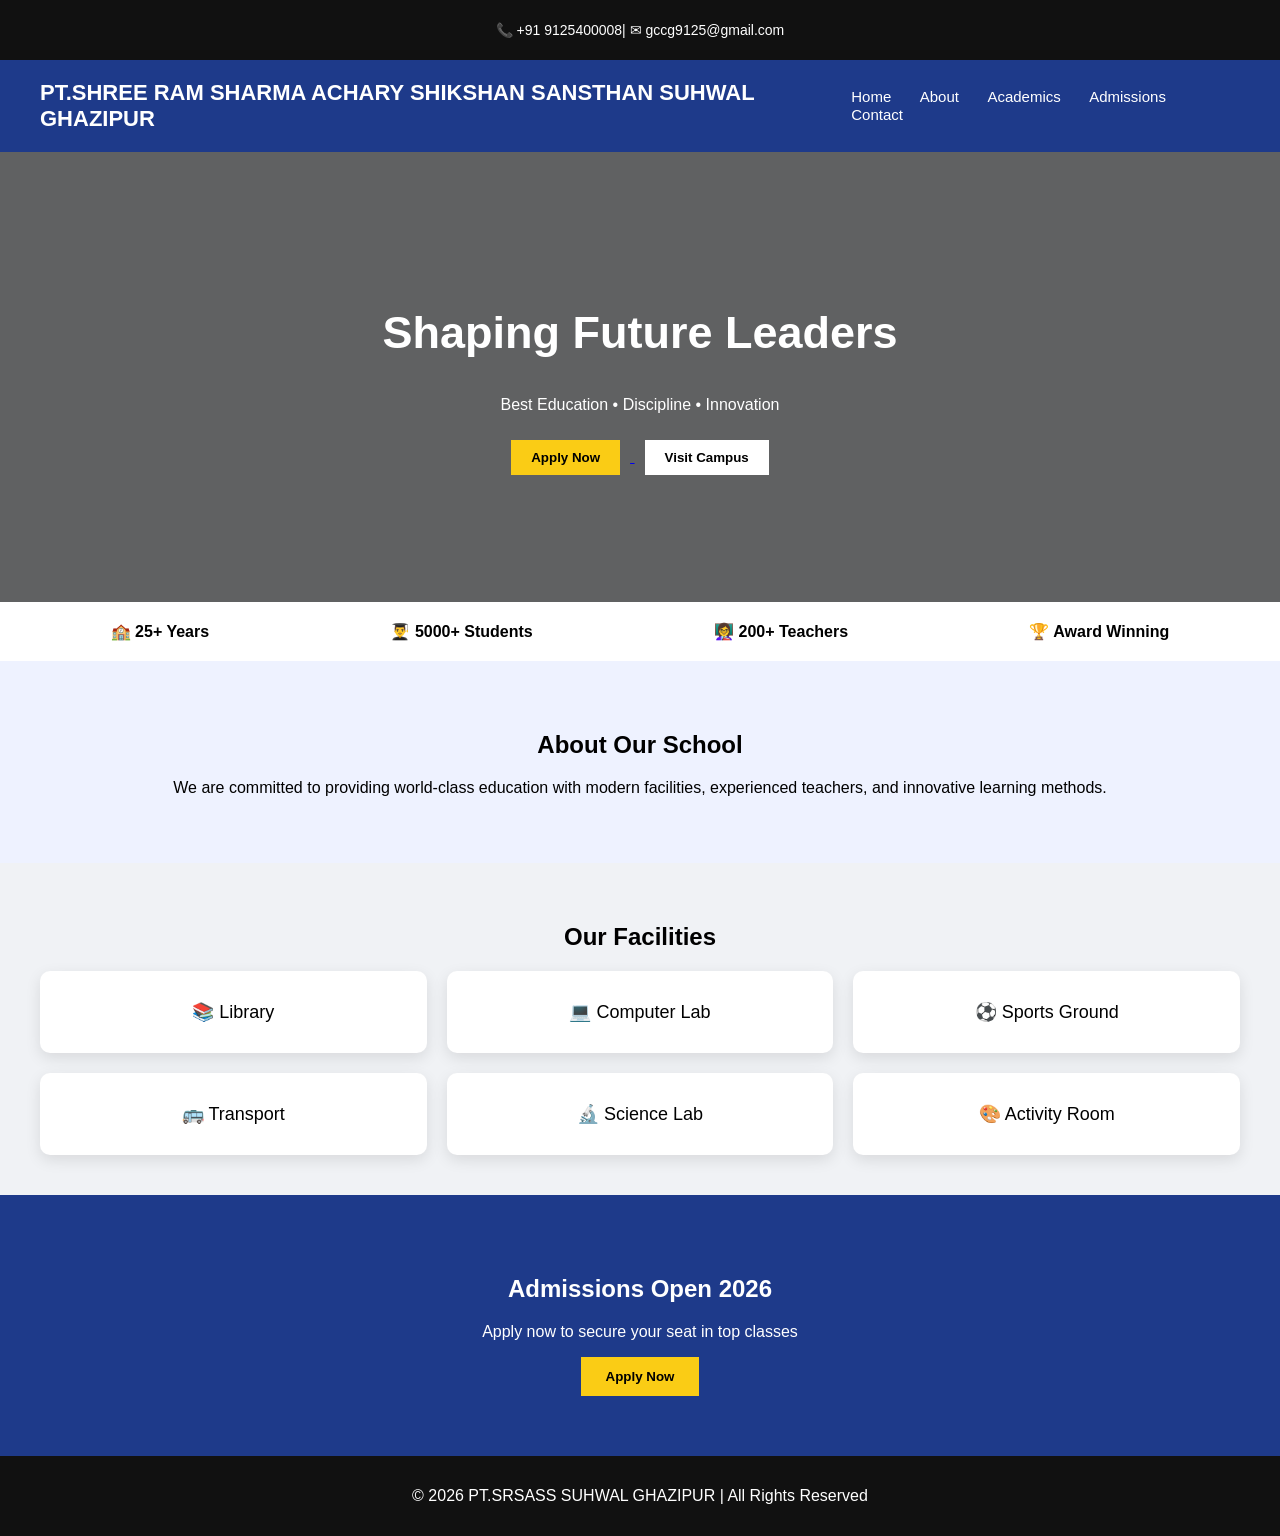
<file: index.html>
<!DOCTYPE html>
<html>
<head>
    <title>pt.srsass suhwal ghazipur</title>
    <link rel="stylesheet" href="style.css">
</head>
<body>

<!-- TOP BAR -->
<div class="topbar">
    <p>📞 +91 9125400008| ✉ gccg9125@gmail.com</p>
</div>

<!-- HEADER -->
<header>
    <div class="logo">PT.SHREE RAM SHARMA ACHARY SHIKSHAN SANSTHAN SUHWAL GHAZIPUR</div>
    <nav>
        <a href="index.html">Home</a>
        <a href="about.html">About</a>
        <a href="academics.html">Academics</a>
        <a href="admission.html">Admissions</a>
        <a href="contact.html">Contact</a>
    </nav>
</header>

<!-- HERO SECTION -->
<section class="hero">
    <div class="hero-text">
        <h1>Shaping Future Leaders</h1>
        <p>Best Education • Discipline • Innovation</p>
         <a href="admission.html">
    <button>Apply Now</button>
</a>
        <button class="secondary">Visit Campus</button>
    </div>
</section>

<!-- STATS -->
<section class="stats">
    <div class="stat">🏫 25+ Years</div>
    <div class="stat">👨‍🎓 5000+ Students</div>
    <div class="stat">👩‍🏫 200+ Teachers</div>
    <div class="stat">🏆 Award Winning</div>
</section>

<!-- ABOUT -->
<section class="about">
    <h2>About Our School</h2>
    <p>
        We are committed to providing world-class education with modern facilities,
        experienced teachers, and innovative learning methods.
    </p>
</section>

<!-- FACILITIES -->
<section class="cards">
    <h2>Our Facilities</h2>

    <div class="card-container">
        <div class="card">📚 Library</div>
        <div class="card">💻 Computer Lab</div>
        <div class="card">⚽ Sports Ground</div>
        <div class="card">🚌 Transport</div>
        <div class="card">🔬 Science Lab</div>
        <div class="card">🎨 Activity Room</div>
    </div>
</section>

<!-- ADMISSION BANNER -->
<section class="admission">
    <h2>Admissions Open 2026</h2>
    <p>Apply now to secure your seat in top classes</p>
    <a href="admission.html">
    <button>Apply Now</button>
</a>
</section>

<!-- FOOTER -->
<footer>
    <p>© 2026 PT.SRSASS SUHWAL GHAZIPUR | All Rights Reserved</p>
</footer>

</body>
</html>
</file>
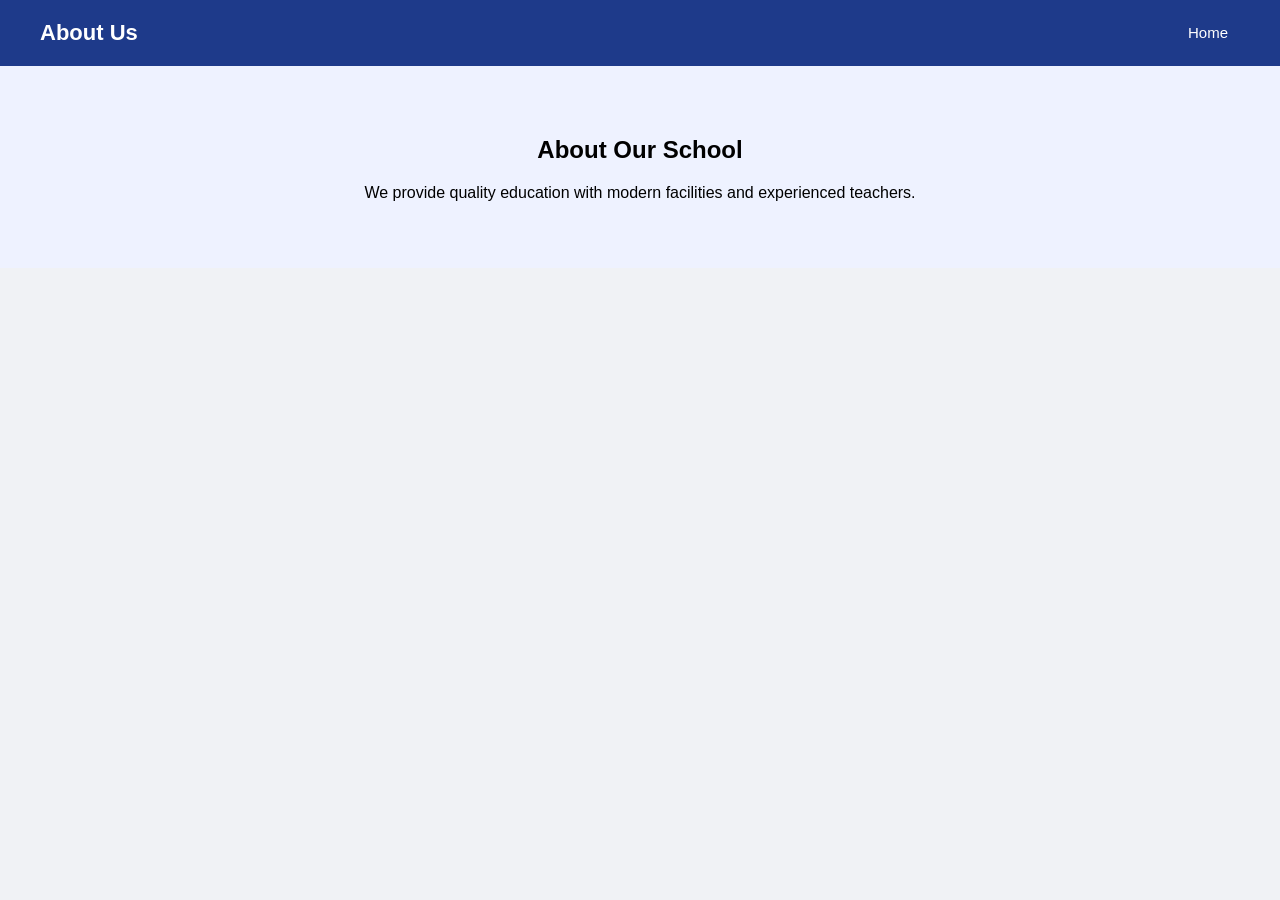
<file: about.html>
<!DOCTYPE html>
<html>
<head>
    <title>About</title>
    <link rel="stylesheet" href="style.css">
</head>
<body>

<header>
    <div class="logo">About Us</div>
    <nav>
        <a href="index.html">Home</a>
    </nav>
</header>

<section class="about">
    <h2>About Our School</h2>
    <p>We provide quality education with modern facilities and experienced teachers.</p>
</section>

</body>
</html>
</file>
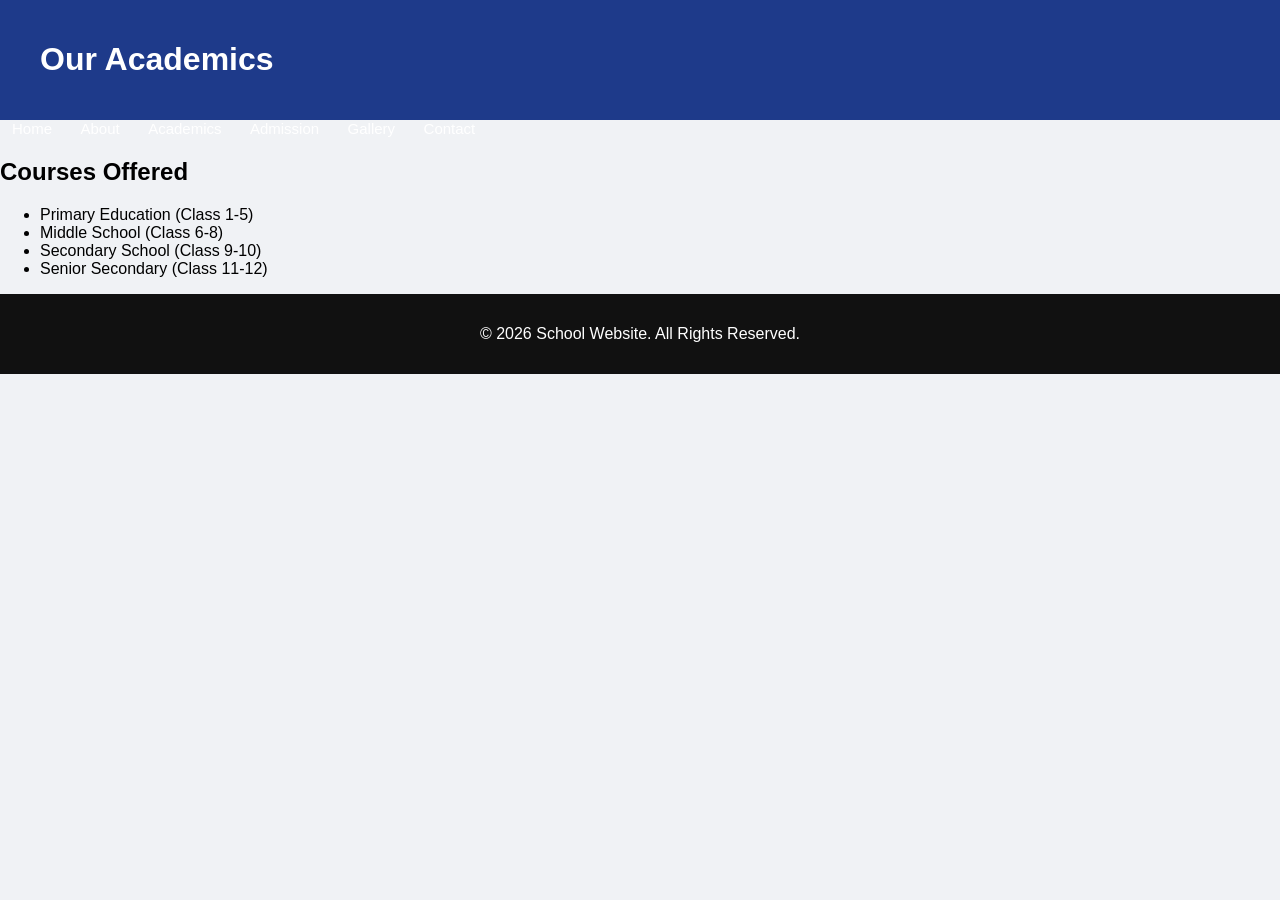
<file: academics.html>
<!DOCTYPE html>
<html lang="en">
<head>
    <meta charset="UTF-8">
    <title>Academics - School Website</title>
    <link rel="stylesheet" href="style.css">
</head>
<body>

<!-- Header -->
<header>
    <h1>Our Academics</h1>
</header>

<!-- Navigation -->
<nav>
    <a href="index.html">Home</a>
    <a href="about.html">About</a>
    <a href="academics.html">Academics</a>
    <a href="admission.html">Admission</a>
    <a href="gallery.html">Gallery</a>
    <a href="contact.html">Contact</a>
</nav>

<!-- Content -->
<section>
    <h2>Courses Offered</h2>

    <ul>
        <li>Primary Education (Class 1-5)</li>
        <li>Middle School (Class 6-8)</li>
        <li>Secondary School (Class 9-10)</li>
        <li>Senior Secondary (Class 11-12)</li>
    </ul>

</section>

<!-- Footer -->
<footer>
    <p>© 2026 School Website. All Rights Reserved.</p>
</footer>

</body>
</html>
</file>
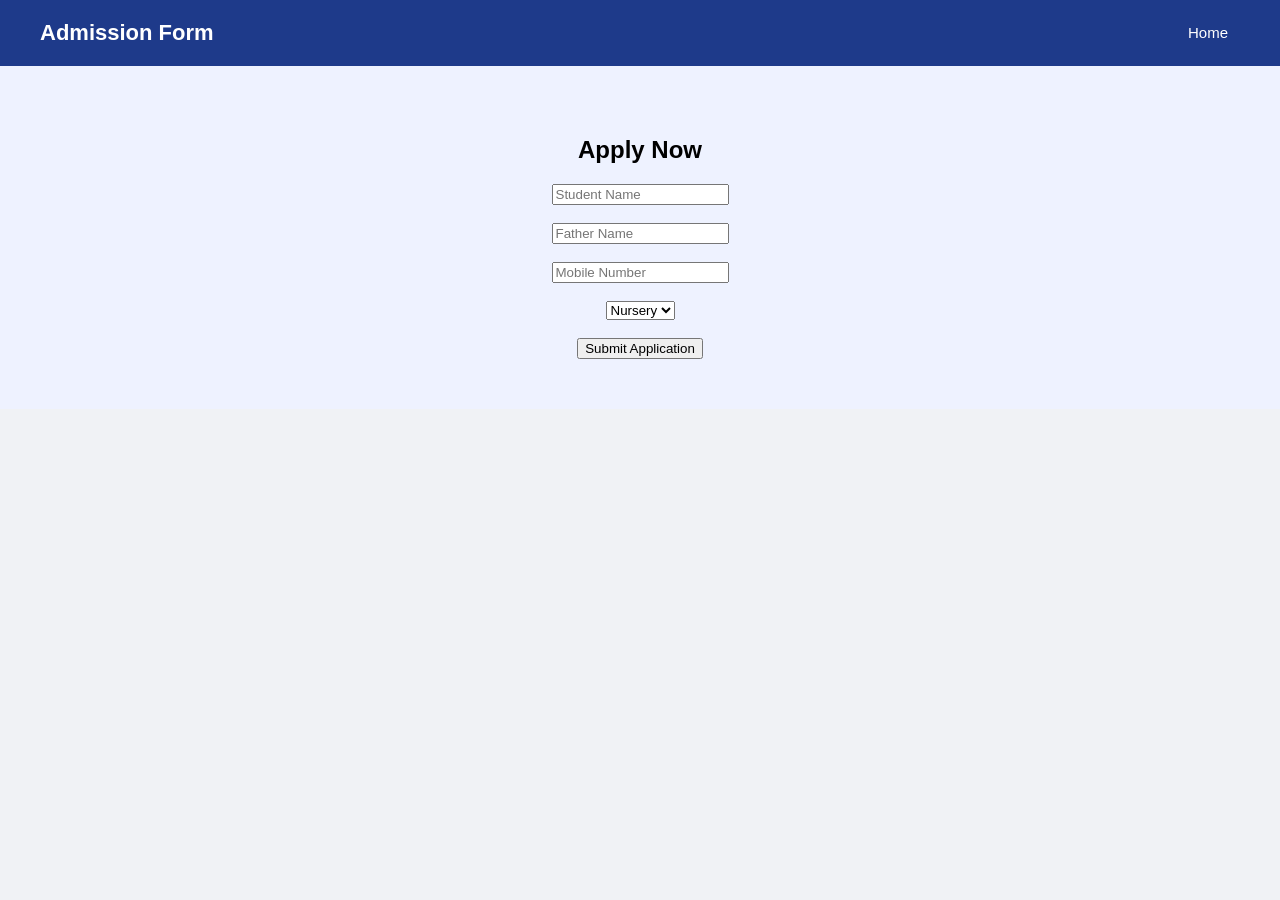
<file: admission.html>
<!DOCTYPE html>
<html>
<head>
    <title>Admission Form</title>
    <link rel="stylesheet" href="style.css">
</head>
<body>

<header>
    <div class="logo">Admission Form</div>
    <nav>
        <a href="index.html">Home</a>
    </nav>
</header>

<section class="about">

<h2>Apply Now</h2>

<form action="https://formspree.io/f/mpqgpvoa" method="POST">

    <input type="text" name="student_name" placeholder="Student Name" required>
    <br><br>

    <input type="text" name="father_name" placeholder="Father Name" required>
    <br><br>

    <input type="text" name="mobile" placeholder="Mobile Number" required>
    <br><br>

    <select name="class">
        <option>Nursery</option>
        <option>1st</option>
        <option>2nd</option>
        <option>3rd</option>
    </select>
    <br><br>

    <button type="submit">Submit Application</button>

</form>

</section>

</body>
</html>
</file>
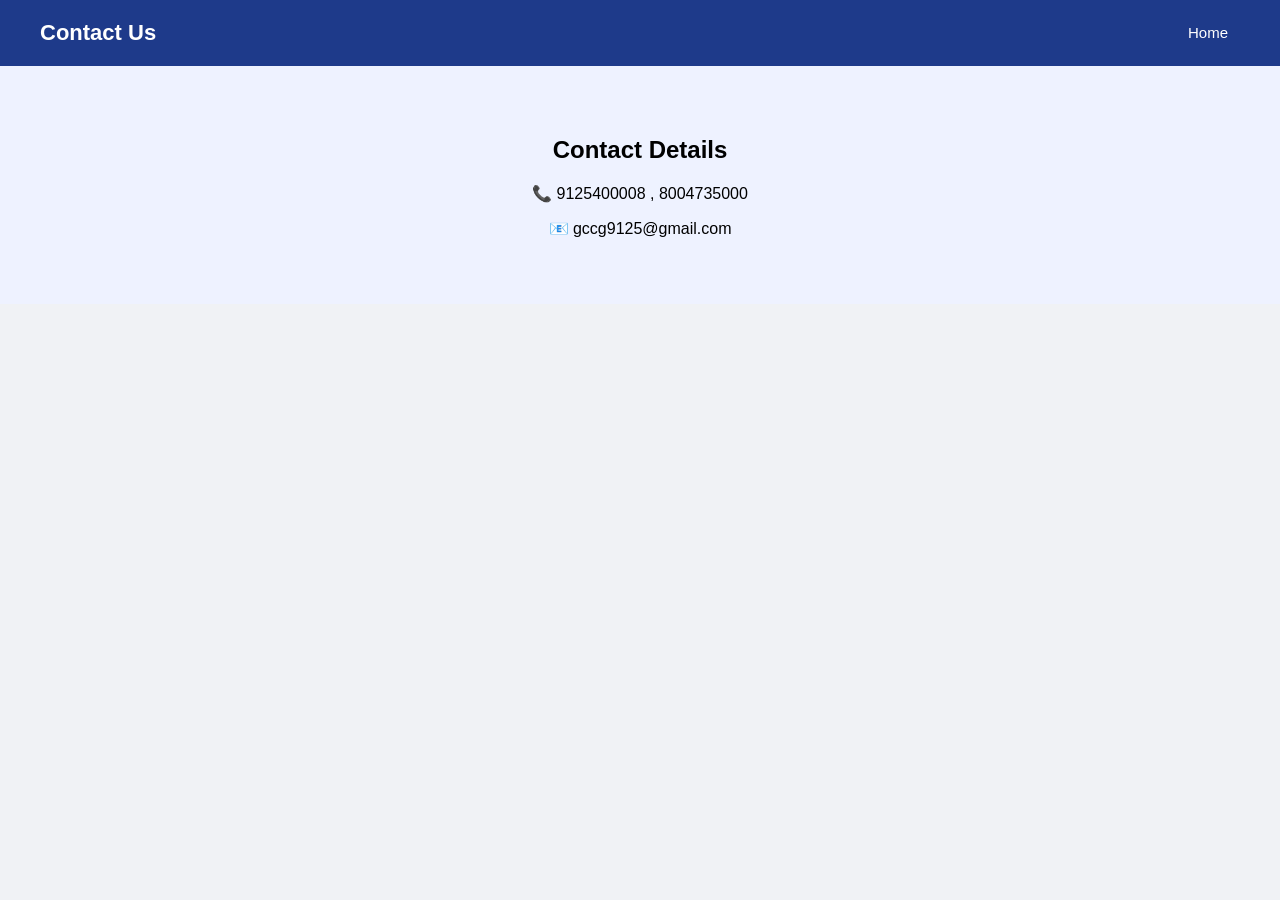
<file: contact.html>
<!DOCTYPE html>
<html>
<head>
    <title>Contact</title>
    <link rel="stylesheet" href="style.css">
</head>
<body>

<header>
    <div class="logo">Contact Us</div>
    <nav>
        <a href="index.html">Home</a>
    </nav>
</header>

<section class="about">
    <h2>Contact Details</h2>
    <p>📞 9125400008 , 8004735000</p>
    <p>📧 gccg9125@gmail.com</p>
</section>

</body>
</html>
</file>
<file: style.css>
body {
    margin: 0;
    font-family: Arial;
    background: #f0f2f5;
}

/* TOP BAR */
.topbar {
    background: #111;
    color: white;
    text-align: center;
    padding: 8px;
    font-size: 14px;
}

/* HEADER */
header {
    display: flex;
    justify-content: space-between;
    align-items: center;
    background: #1e3a8a;
    color: white;
    padding: 20px 40px;
}

.logo {
    font-size: 22px;
    font-weight: bold;
}

nav a {
    color: white;
    margin: 0 12px;
    text-decoration: none;
    font-size: 15px;
}

nav a:hover {
    color: yellow;
}

/* HERO */
.hero {
    background: linear-gradient(rgba(0,0,0,0.6), rgba(0,0,0,0.6)),
    url('https://images.unsplash.com/photo-1523050854058-8df90110c9f1') center/cover;
    height: 450px;
    display: flex;
    align-items: center;
    justify-content: center;
    color: white;
    text-align: center;
}

.hero h1 {
    font-size: 45px;
}

.hero button {
    padding: 10px 20px;
    margin: 10px;
    border: none;
    cursor: pointer;
    background: #facc15;
    font-weight: bold;
}

.hero .secondary {
    background: white;
}

/* STATS */
.stats {
    display: flex;
    justify-content: space-around;
    background: white;
    padding: 20px;
    font-weight: bold;
}

/* ABOUT */
.about {
    text-align: center;
    padding: 50px;
    background: #eef2ff;
}

/* FACILITIES */
.cards {
    padding: 40px;
    text-align: center;
}

.card-container {
    display: grid;
    grid-template-columns: repeat(3, 1fr);
    gap: 20px;
    margin-top: 20px;
}

.card {
    background: white;
    padding: 30px;
    border-radius: 10px;
    box-shadow: 0 5px 15px rgba(0,0,0,0.1);
    font-size: 18px;
    transition: 0.3s;
}

.card:hover {
    transform: translateY(-8px);
}

/* ADMISSION */
.admission {
    background: #1e3a8a;
    color: white;
    text-align: center;
    padding: 60px;
}

.admission button {
    padding: 12px 25px;
    border: none;
    background: #facc15;
    font-weight: bold;
    cursor: pointer;
}

/* FOOTER */
footer {
    background: #111;
    color: white;
    text-align: center;
    padding: 15px;
}
</file>
